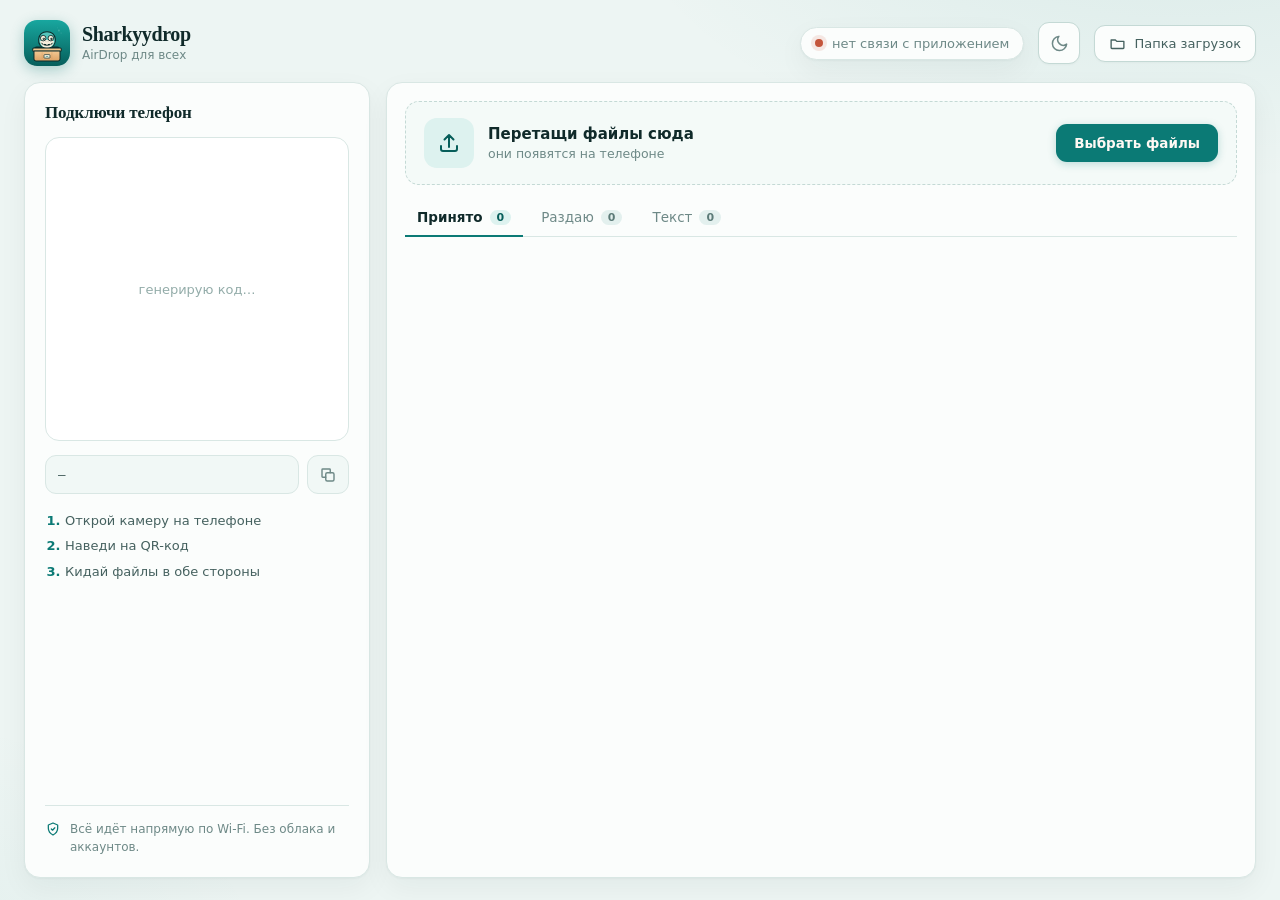
<file: ui/index.html>
<!doctype html>
<html lang="ru">
<head>
<meta charset="utf-8">
<meta name="viewport" content="width=device-width, initial-scale=1">
<title>Sharkyydrop</title>
<link rel="stylesheet" href="style.css">
<script>
try {
  var savedTheme = localStorage.getItem("sharkyydrop-theme");
  document.documentElement.dataset.theme = savedTheme || (matchMedia("(prefers-color-scheme: dark)").matches ? "dark" : "light");
} catch (e) {
  document.documentElement.dataset.theme = "light";
}
</script>
</head>
<body>
<div class="app">
  <header class="topbar">
    <div class="brand">
      <div class="mark">
          <svg xmlns="http://www.w3.org/2000/svg" viewBox="0 0 1024 1024">
            <defs>
              <linearGradient id="bg" x1="0" y1="0" x2="0" y2="1">
                <stop offset="0" stop-color="#18A79F"/>
                <stop offset="1" stop-color="#065E5B"/>
              </linearGradient>
              <linearGradient id="box" x1="0" y1="0" x2="0" y2="1">
                <stop offset="0" stop-color="#F3C994"/>
                <stop offset="1" stop-color="#DDA265"/>
              </linearGradient>
            </defs>
          
            <rect width="1024" height="1024" rx="224" fill="url(#bg)"/>
          
            <g transform="translate(512 512) scale(1.06) translate(-512 -512)">
          
            <g fill="#EAF6F4" opacity=".20">
              <circle cx="762" cy="248" r="20"/>
              <circle cx="808" cy="300" r="11"/>
              <circle cx="730" cy="194" r="8"/>
            </g>
          
            <g stroke="#0B2B2A" stroke-width="20" stroke-linejoin="round">
              <rect x="248" y="596" width="528" height="96" rx="42" fill="#073B39"/>
            </g>
          
            <path d="M512 620 C372 620 326 520 336 432 C348 340 414 276 512 276 C610 276 676 340 688 432 C698 520 652 620 512 620 Z"
                  fill="#54C5BC" stroke="#0B2B2A" stroke-width="22" stroke-linejoin="round"/>
          
            <path d="M366 468 C430 446 594 446 658 468 C650 548 596 606 512 618 C428 606 374 548 366 468 Z"
                  fill="#F8EFDD"/>
          
            <g fill="#F8EFDD" stroke="#0B2B2A" stroke-width="18">
              <circle cx="432" cy="410" r="58"/>
              <circle cx="592" cy="410" r="58"/>
            </g>
            <circle cx="444" cy="424" r="24" fill="#0B2B2A"/>
            <circle cx="604" cy="424" r="24" fill="#0B2B2A"/>
            <circle cx="436" cy="414" r="8" fill="#F8EFDD"/>
            <circle cx="596" cy="414" r="8" fill="#F8EFDD"/>
            <ellipse cx="490" cy="472" rx="7" ry="5" fill="#0B2B2A"/>
            <ellipse cx="534" cy="472" rx="7" ry="5" fill="#0B2B2A"/>
          
            <path d="M386 500 C450 548 574 548 638 500 C612 592 412 592 386 500 Z" fill="#0B2B2A"/>
            <g fill="#F8EFDD">
              <path d="M420 508 L466 508 L443 552 Z"/>
              <path d="M490 520 L534 520 L512 562 Z"/>
              <path d="M558 508 L604 508 L581 552 Z"/>
            </g>
          
            <rect x="212" y="618" width="600" height="66" rx="22" fill="#F2C68E" stroke="#0B2B2A" stroke-width="22"/>
            <path d="M238 678 H786 V848 Q786 888 746 888 H278 Q238 888 238 848 Z"
                  fill="url(#box)" stroke="#0B2B2A" stroke-width="22" stroke-linejoin="round"/>
          
            <path d="M410 706 V842" stroke="#C9884E" stroke-width="9" stroke-linecap="round" opacity=".55"/>
            <path d="M614 706 V842" stroke="#C9884E" stroke-width="9" stroke-linecap="round" opacity=".55"/>
            <rect x="450" y="756" width="124" height="74" rx="12" fill="#FBF3E2" stroke="#0B2B2A" stroke-width="14"/>
            <path d="M480 808 Q496 782 512 800 Q528 780 544 808" fill="none" stroke="#0B7A75" stroke-width="12" stroke-linecap="round"/>
            </g>
          </svg>
      </div>
      <div>
        <div class="brand-name">Sharkyydrop</div>
        <div class="brand-sub">AirDrop для всех</div>
      </div>
    </div>
    <div class="status" id="status">
      <span class="status-dot" id="statusDot"></span>
      <span id="statusText">запускаюсь…</span>
    </div>
    <button class="theme-btn" id="themeBtn" title="Сменить тему" aria-label="Сменить тему">
      <svg class="i-moon" viewBox="0 0 24 24" stroke-width="1.9" stroke-linecap="round" stroke-linejoin="round"><path d="M21 12.8A9 9 0 1 1 11.2 3 7 7 0 0 0 21 12.8z"/></svg>
      <svg class="i-sun" viewBox="0 0 24 24" stroke-width="1.9" stroke-linecap="round" stroke-linejoin="round"><circle cx="12" cy="12" r="4"/><path d="M12 2v2M12 20v2M4.9 4.9l1.4 1.4M17.7 17.7l1.4 1.4M2 12h2M20 12h2M4.9 19.1l1.4-1.4M17.7 6.3l1.4-1.4"/></svg>
    </button>
    <button class="ghost" id="openDir">
      <svg viewBox="0 0 24 24" fill="none" stroke-width="1.9" stroke-linecap="round" stroke-linejoin="round"><path d="M3 7h6l2 2h10v9a1 1 0 0 1-1 1H4a1 1 0 0 1-1-1V7z"/></svg>
      Папка загрузок
    </button>
  </header>

  <main class="grid">
    <aside class="panel qr-panel">
      <div class="panel-title">Подключи телефон</div>
      <div class="qr-box" id="qrBox"><div class="qr-load">генерирую код…</div></div>
      <div class="url-row">
        <div class="url" id="url" title="">—</div>
        <button class="icon-btn" id="copyBtn" title="Скопировать ссылку">
          <svg viewBox="0 0 24 24" fill="none" stroke-width="1.9" stroke-linecap="round" stroke-linejoin="round"><rect x="9" y="9" width="11" height="11" rx="2"/><path d="M15 9V5a1 1 0 0 0-1-1H5a1 1 0 0 0-1 1v9a1 1 0 0 0 1 1h4"/></svg>
        </button>
      </div>
      <ol class="steps">
        <li>Открой камеру на телефоне</li>
        <li>Наведи на QR-код</li>
        <li>Кидай файлы в обе стороны</li>
      </ol>
      <div class="net-note" id="netNote" hidden>
        Не вижу сеть — проверь, что Wi-Fi включён
      </div>
      <div class="privacy">
        <svg viewBox="0 0 24 24" fill="none" stroke-width="1.9" stroke-linecap="round" stroke-linejoin="round"><path d="M12 3l7 3v5c0 4.5-3 8-7 10-4-2-7-5.5-7-10V6l7-3z"/><path d="M9.5 12l1.8 1.8 3.4-3.6"/></svg>
        Всё идёт напрямую по Wi-Fi. Без облака и аккаунтов.
      </div>
    </aside>

    <section class="panel main-panel">
      <div class="dropzone" id="dropzone">
        <div class="dz-ico">
          <svg viewBox="0 0 24 24" fill="none" stroke-width="2" stroke-linecap="round" stroke-linejoin="round"><path d="M12 16V4m0 0L7.5 8.5M12 4l4.5 4.5"/><path d="M4 15v3a2 2 0 0 0 2 2h12a2 2 0 0 0 2-2v-3"/></svg>
        </div>
        <div class="dz-text">
          <b>Перетащи файлы сюда</b>
          <span>они появятся на телефоне</span>
        </div>
        <button class="primary" id="pickBtn">Выбрать файлы</button>
        <input type="file" id="fileInput" multiple hidden>
      </div>

      <div class="tabs">
        <button class="tab active" data-tab="received">Принято <i id="cReceived">0</i></button>
        <button class="tab" data-tab="shared">Раздаю <i id="cShared">0</i></button>
        <button class="tab" data-tab="texts">Текст <i id="cTexts">0</i></button>
        <button class="tab-clear" id="clearBtn" hidden>Очистить</button>
      </div>

      <div class="tab-body" id="tabBody">
        <div class="list" id="receivedList"></div>
        <div class="list" id="sharedList" hidden></div>
        <div class="texts-pane" id="textsPane" hidden>
          <div class="messages" id="messages"></div>
          <div class="composer">
            <textarea id="textInput" placeholder="Ссылка или текст на телефон…" rows="2"></textarea>
            <button class="primary" id="sendBtn">Отправить</button>
          </div>
        </div>
      </div>
    </section>
  </main>
</div>
<div class="toast" id="toast"></div>
<script src="app.js"></script>
</body>
</html>
</file>
<file: ui/style.css>
:root{
  --bg:#EDF5F3;
  --card:#FBFDFC;
  --card2:#F1F8F6;
  --surface:#FCFEFD;
  --surface-2:#F4FAF8;
  --surface-hover:#FFFFFF;
  --line:#D9E7E4;
  --line2:#C4D9D5;
  --text:#102A2A;
  --text-soft:#45615F;
  --muted:#6E8987;
  --faint:#93ACA9;
  --accent:#0B7A75;
  --accent-dark:#075E5A;
  --accent-soft:#DDF2EF;
  --accent-line:#B9E3DD;
  --ok:#3E8F68;
  --mono:#3B5553;
  --avatar-bg:#E7F3F0;
  --chip-bg:#E3F0EE;
  --chip-text:#5C7B78;
  --input:#FFFFFF;
  --toast-bg:#0E2525;
  --toast-text:#EAF6F4;
  --scroll:#C6DCD8;
  --glow1:rgba(11,122,117,.10);
  --glow2:rgba(11,122,117,.06);
  --on-accent:#FFF9F4;
  --shadow:0 1px 2px rgba(16,42,42,.04),0 10px 28px rgba(16,42,42,.05);
  --shadow-soft:0 2px 8px rgba(16,42,42,.05);
  --serif:"Iowan Old Style","Palatino Linotype",Palatino,Georgia,"Times New Roman",serif;
  --sans:system-ui,-apple-system,"Segoe UI",Roboto,"Helvetica Neue",sans-serif;
  --radius:16px;
}

html[data-theme="dark"]{
  --bg:#0B1B1D;
  --card:#122628;
  --card2:#163033;
  --surface:#142B2D;
  --surface-2:#193436;
  --surface-hover:#1D3C3E;
  --line:#244447;
  --line2:#315A5C;
  --text:#EAF5F3;
  --text-soft:#C4DAD7;
  --muted:#8FADAA;
  --faint:#6F8D8A;
  --accent:#34BDB3;
  --accent-dark:#5BD3C9;
  --accent-soft:rgba(52,189,179,.16);
  --accent-line:rgba(52,189,179,.32);
  --ok:#5FBF8B;
  --mono:#C2D6D3;
  --avatar-bg:#1B3739;
  --chip-bg:#1B3739;
  --chip-text:#9CB8B5;
  --input:#163033;
  --toast-bg:#EAF5F3;
  --toast-text:#0B1B1D;
  --scroll:#315A5C;
  --glow1:rgba(52,189,179,.10);
  --glow2:rgba(52,189,179,.06);
  --on-accent:#04201F;
  --shadow:0 1px 2px rgba(0,0,0,.25),0 10px 28px rgba(0,0,0,.30);
  --shadow-soft:0 2px 10px rgba(0,0,0,.28);
}

*{box-sizing:border-box}
[hidden]{display:none!important}
html,body{height:100%}
body{
  margin:0;
  background:
    radial-gradient(950px 560px at 92% -18%,var(--glow1),transparent 62%),
    radial-gradient(760px 520px at -12% 112%,var(--glow2),transparent 58%),
    var(--bg);
  color:var(--text);
  font-family:var(--sans);
  overflow:hidden;
  -webkit-user-select:none;
  user-select:none;
  transition:background-color .2s,color .2s;
}

.app{display:flex;flex-direction:column;height:100vh;padding:20px 24px 22px;gap:16px}

.topbar{display:flex;align-items:center;gap:14px;flex:0 0 auto}
.brand{display:flex;align-items:center;gap:12px}
.mark{
  width:46px;height:46px;border-radius:13px;overflow:hidden;
  display:grid;place-items:center;flex:0 0 auto;
  box-shadow:0 4px 14px rgba(7,111,106,.30);
}
.mark svg{width:100%;height:100%;display:block}
.brand-name{font-family:var(--serif);font-size:20px;font-weight:600;letter-spacing:-.4px;line-height:1.05;white-space:nowrap}
.brand-sub{font-size:12px;color:var(--muted);margin-top:3px}

.status{
  margin-left:auto;display:flex;align-items:center;gap:9px;font-size:13px;color:var(--muted);
  background:var(--card);border:1px solid var(--line);border-radius:99px;padding:8px 14px;
  box-shadow:var(--shadow);
}
.status-dot{width:8px;height:8px;border-radius:50%;background:var(--ok);box-shadow:0 0 0 4px rgba(62,143,104,.14)}
.status-dot.off{background:#C4553B;box-shadow:0 0 0 4px rgba(196,85,59,.13)}

.ghost{
  display:inline-flex;align-items:center;gap:8px;background:var(--card);color:var(--text-soft);
  border:1px solid var(--line2);border-radius:11px;padding:9px 14px;font:inherit;font-size:13px;
  cursor:pointer;transition:.16s;box-shadow:0 1px 2px rgba(31,30,29,.03);
}
.ghost:hover{color:var(--text);border-color:var(--muted);background:var(--surface-hover)}
.ghost svg{width:17px;height:17px;stroke:currentColor}

.theme-btn{
  width:42px;height:42px;border-radius:11px;border:1px solid var(--line2);
  background:var(--card);color:var(--muted);display:grid;place-items:center;cursor:pointer;
  transition:.16s;flex:0 0 auto;box-shadow:0 1px 2px rgba(31,30,29,.03);
}
.theme-btn:hover{color:var(--accent-dark);border-color:var(--muted);background:var(--surface-hover)}
.theme-btn svg{width:19px;height:19px;stroke:currentColor;fill:none}
.theme-btn .i-sun{display:none}
html[data-theme="dark"] .theme-btn .i-sun{display:block}
html[data-theme="dark"] .theme-btn .i-moon{display:none}

.grid{display:grid;grid-template-columns:346px 1fr;gap:16px;min-height:0;flex:1}
.panel{
  background:var(--card);border:1px solid var(--line);border-radius:var(--radius);
  min-height:0;box-shadow:var(--shadow);transition:background-color .2s,border-color .2s;
}

.qr-panel{padding:20px;display:flex;flex-direction:column;gap:14px}
.panel-title{
  font-family:var(--serif);font-size:17px;font-weight:600;color:var(--text);letter-spacing:-.1px;
}

.qr-box{
  background:#fff;border:1px solid var(--line);border-radius:14px;padding:13px;aspect-ratio:1/1;
  display:grid;place-items:center;overflow:hidden;
}
.qr-box svg{width:100%;height:100%;display:block}
.qr-load{color:var(--faint);font-size:13px}

.url-row{display:flex;gap:8px;align-items:stretch}
.url{
  flex:1;min-width:0;background:var(--card2);border:1px solid var(--line);border-radius:11px;
  padding:11px 12px;font-family:ui-monospace,SFMono-Regular,Menlo,monospace;font-size:12.5px;
  color:var(--mono);white-space:nowrap;overflow:hidden;text-overflow:ellipsis;
  display:flex;align-items:center;user-select:text;
}
.icon-btn{
  width:42px;border:1px solid var(--line);border-radius:11px;background:var(--card2);
  color:var(--muted);display:grid;place-items:center;cursor:pointer;transition:.16s;flex:0 0 auto;
}
.icon-btn:hover{color:var(--accent-dark);border-color:var(--muted);background:var(--surface-hover)}
.icon-btn svg{width:18px;height:18px;stroke:currentColor}

.steps{margin:0;padding:0 0 0 20px;color:var(--text-soft);font-size:13px;line-height:1.95}
.steps li::marker{color:var(--accent);font-weight:700}

.net-note{
  background:var(--accent-soft);border:1px solid var(--accent-line);color:var(--accent-dark);
  border-radius:11px;padding:10px 12px;font-size:12.5px;
}

.privacy{
  margin-top:auto;display:flex;gap:9px;align-items:flex-start;color:var(--muted);font-size:12px;
  line-height:1.55;border-top:1px solid var(--line);padding-top:14px;
}
.privacy svg{width:16px;height:16px;stroke:var(--accent);flex:0 0 auto;margin-top:1px}

.main-panel{padding:18px;display:flex;flex-direction:column;gap:14px;min-height:0}

.dropzone{
  display:flex;align-items:center;gap:14px;border:1.5px dashed var(--line2);border-radius:14px;
  padding:16px 18px;background:var(--surface-2);transition:.18s;flex:0 0 auto;
}
.dropzone.over{border-color:var(--accent);background:var(--accent-soft)}
.dz-ico{
  width:50px;height:50px;border-radius:13px;background:var(--accent-soft);display:grid;
  place-items:center;flex:0 0 auto;
}
.dz-ico svg{width:24px;height:24px;stroke:var(--accent-dark)}
.dz-text{flex:1;min-width:0}
.dz-text b{display:block;font-size:15px;font-weight:600;color:var(--text)}
.dz-text span{font-size:12.5px;color:var(--muted)}

button.primary{
  background:var(--accent);color:var(--on-accent);border:0;border-radius:11px;padding:11px 18px;
  font:inherit;font-size:13.5px;font-weight:600;cursor:pointer;transition:.16s;white-space:nowrap;
  box-shadow:0 2px 8px rgba(11,122,117,.24);
}
button.primary:hover{background:var(--accent-dark);box-shadow:0 3px 12px rgba(7,94,90,.28)}
button.primary:disabled{opacity:.5;cursor:default;box-shadow:none}

.tabs{display:flex;align-items:center;gap:6px;border-bottom:1px solid var(--line);padding-bottom:2px;flex:0 0 auto}
.tab{
  background:transparent;border:0;border-bottom:2px solid transparent;color:var(--muted);
  padding:10px 12px;font:inherit;font-size:13.5px;font-weight:500;cursor:pointer;
  display:inline-flex;align-items:center;gap:7px;margin-bottom:-3px;transition:.15s;
}
.tab:hover{color:var(--text)}
.tab.active{color:var(--text);border-bottom-color:var(--accent);font-weight:600}
.tab i{
  font-style:normal;font-size:11px;font-weight:600;background:var(--chip-bg);color:var(--chip-text);
  border-radius:99px;padding:1px 7px;min-width:20px;text-align:center;
}
.tab.active i{background:var(--accent-soft);color:var(--accent-dark)}
.tab-clear{
  margin-left:auto;background:transparent;border:0;color:var(--faint);font:inherit;font-size:12.5px;
  cursor:pointer;padding:8px 6px;transition:.15s;
}
.tab-clear:hover{color:var(--accent-dark)}

.tab-body{flex:1;min-height:0;overflow:auto;padding-right:2px}
.tab-body::-webkit-scrollbar{width:8px}
.tab-body::-webkit-scrollbar-thumb{background:var(--scroll);border-radius:99px}
.tab-body::-webkit-scrollbar-track{background:transparent}

.list{display:flex;flex-direction:column;gap:8px}
.item{
  display:flex;align-items:center;gap:12px;background:var(--surface);border:1px solid var(--line);
  border-radius:12px;padding:11px 12px;cursor:pointer;transition:.14s;
}
.item:hover{border-color:var(--line2);background:var(--surface-hover);box-shadow:var(--shadow-soft)}
.avatar{
  width:42px;height:42px;border-radius:11px;background:var(--avatar-bg);display:grid;place-items:center;
  flex:0 0 auto;font-size:11px;font-weight:700;color:var(--accent-dark);text-transform:uppercase;
  letter-spacing:.3px;
}
.meta{min-width:0;flex:1}
.name{font-size:14px;font-weight:550;white-space:nowrap;overflow:hidden;text-overflow:ellipsis}
.sub{font-size:12px;color:var(--muted);margin-top:2px;display:flex;gap:8px;align-items:center}
.tag{
  font-size:10.5px;text-transform:uppercase;letter-spacing:.4px;color:var(--chip-text);
  background:var(--chip-bg);border-radius:6px;padding:1px 6px;font-weight:600;
}
.item .action{
  width:34px;height:34px;border-radius:9px;background:var(--accent-soft);display:grid;
  place-items:center;flex:0 0 auto;
}
.item .action svg{width:17px;height:17px;stroke:var(--accent-dark)}

.empty{
  text-align:center;color:var(--faint);font-size:13.5px;padding:36px 16px;border:1px dashed var(--line2);
  border-radius:13px;line-height:1.6;
}
.empty b{color:var(--text-soft);display:block;margin-bottom:4px;font-family:var(--serif);font-size:15px;font-weight:600}

.texts-pane{display:flex;flex-direction:column;height:100%;min-height:0;gap:12px}
.messages{flex:1;min-height:0;overflow:auto;display:flex;flex-direction:column;gap:8px;padding-right:2px}
.messages::-webkit-scrollbar{width:8px}
.messages::-webkit-scrollbar-thumb{background:var(--scroll);border-radius:99px}
.msg{
  max-width:78%;position:relative;background:var(--surface);border:1px solid var(--line);border-radius:13px;
  padding:10px 40px 10px 13px;font-size:14px;line-height:1.5;word-break:break-word;
  user-select:text;transition:background-color .2s,border-color .2s;
}
.msg.mine{align-self:flex-end;background:var(--accent-soft);border-color:var(--accent-line)}
.msg .who{display:block;font-size:11px;color:var(--faint);margin-bottom:4px}
.msg .body{white-space:pre-wrap}
.msg a{color:var(--accent-dark);word-break:break-all}
.copy-msg{
  position:absolute;top:7px;right:7px;width:26px;height:26px;border-radius:7px;border:0;
  background:transparent;color:var(--faint);display:grid;place-items:center;cursor:pointer;
  opacity:.55;transition:.15s;
}
.copy-msg:hover{opacity:1;background:var(--card2);color:var(--accent-dark)}
.copy-msg svg{width:15px;height:15px;stroke:currentColor;fill:none}
.composer{display:flex;gap:10px;align-items:flex-end;flex:0 0 auto}
.composer textarea{
  flex:1;resize:none;background:var(--input);border:1px solid var(--line2);border-radius:12px;
  color:var(--text);padding:11px 12px;font:inherit;font-size:13.5px;outline:none;min-height:46px;
  transition:.15s;
}
.composer textarea::placeholder{color:var(--faint)}
.composer textarea:focus{border-color:var(--accent);box-shadow:0 0 0 3px rgba(11,122,117,.16)}
.composer button{align-self:stretch}

.toast{
  position:fixed;left:50%;bottom:26px;transform:translate(-50%,20px);opacity:0;
  background:var(--toast-bg);color:var(--toast-text);border:1px solid var(--line2);border-radius:11px;
  padding:11px 18px;font-size:13px;transition:.25s;pointer-events:none;z-index:10;
  box-shadow:0 18px 40px rgba(0,0,0,.28);
}
.toast.on{opacity:1;transform:translate(-50%,0)}

@media (max-width:820px){
  .grid{grid-template-columns:1fr}
  .qr-panel{display:none}
}
</file>
